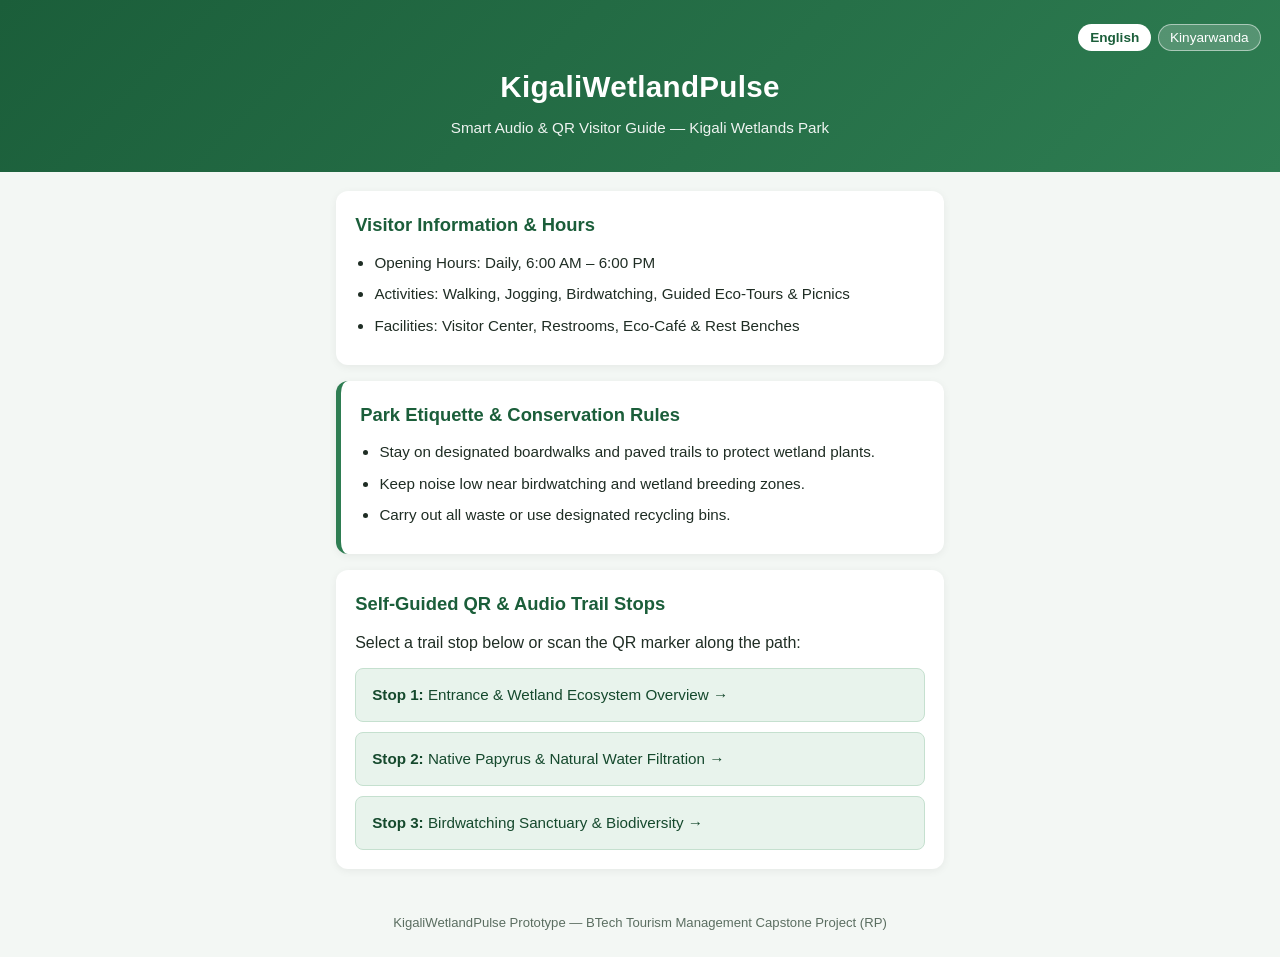
<file: index.htm>
<!DOCTYPE html>
<html lang="en">
<head>
  <meta charset="UTF-8" />
  <meta name="viewport" content="width=device-width, initial-scale=1.0" />
  <title>KigaliWetlandPulse | Kigali Wetlands Park Visitor Guide</title>
  <link rel="stylesheet" href="styles.css" />
</head>
<body>
  <header class="hero">
    <div class="lang-bar">
      <button type="button" onclick="setLang('en')" id="btn-en" class="active">English</button>
      <button type="button" onclick="setLang('rw')" id="btn-rw">Kinyarwanda</button>
    </div>
    <h1>KigaliWetlandPulse</h1>
    <p class="subtitle"
       data-en="Smart Audio & QR Visitor Guide — Kigali Wetlands Park"
       data-rw="Uburyo Bw'ikoranabuhanga Bwo Gusura no Kumenya Pariki y'Ibishanga ya Kigali">
       Smart Audio &amp; QR Visitor Guide — Kigali Wetlands Park
    </p>
  </header>

  <main class="container">
    <section class="card">
      <h2 data-en="Visitor Information & Hours" data-rw="Amakuru ku Basura n'Amasaha">
        Visitor Information &amp; Hours
      </h2>
      <ul>
        <li data-en="Opening Hours: Daily, 6:00 AM – 6:00 PM"
            data-rw="Amasaha yo Gufungura: Buri munsi, 6:00 za mu gitondo – 6:00 z'umugoroba">
            Opening Hours: Daily, 6:00 AM – 6:00 PM
        </li>
        <li data-en="Activities: Walking, Jogging, Birdwatching, Guided Eco-Tours & Picnics"
            data-rw="Ibikorwa: Gutembera, Kwiruka, Kureba Inyoni, Ubukerarugendo Buyobowe n'Ibiruhuko">
            Activities: Walking, Jogging, Birdwatching, Guided Eco-Tours &amp; Picnics
        </li>
        <li data-en="Facilities: Visitor Center, Restrooms, Eco-Café & Rest Benches"
            data-rw="Ibikorwaremezo: Aho Bakirira Abashyitsi, Ubwiherero, Resitora n'Intebe zo Kuruhukiraho">
            Facilities: Visitor Center, Restrooms, Eco-Café &amp; Rest Benches
        </li>
      </ul>
    </section>

    <section class="card alert-card">
      <h2 data-en="Park Etiquette & Conservation Rules" data-rw="Amabwiriza yo Kubungabunga Pariki">
        Park Etiquette &amp; Conservation Rules
      </h2>
      <ul>
        <li data-en="Stay on designated boardwalks and paved trails to protect wetland plants."
            data-rw="Gendera mu nzira zabugenewe kugira ngo urinde ibimera byo mu gishanga.">
            Stay on designated boardwalks and paved trails to protect wetland plants.
        </li>
        <li data-en="Keep noise low near birdwatching and wetland breeding zones."
            data-rw="Gabanya urusaku hafi y'ahantu inyoni zibera.">
            Keep noise low near birdwatching and wetland breeding zones.
        </li>
        <li data-en="Carry out all waste or use designated recycling bins."
            data-rw="Shyira imyanda ahabugenewe gusa.">
            Carry out all waste or use designated recycling bins.
        </li>
      </ul>
    </section>

    <section class="card">
      <h2 data-en="Self-Guided QR & Audio Trail Stops" data-rw="Ibice by'Urugendo Bifite QR n'Amajwi">
        Self-Guided QR &amp; Audio Trail Stops
      </h2>
      <p data-en="Select a trail stop below or scan the QR marker along the path:"
         data-rw="Hitamo igice cy'urugendo cyangwa usikane QR iri ku nzira:">
         Select a trail stop below or scan the QR marker along the path:
      </p>
      <div class="stop-list">
        <a href="stops/stop-1.html" class="stop-btn">
          <strong>Stop 1:</strong> Entrance &amp; Wetland Ecosystem Overview →
        </a>
        <a href="stops/stop-2.html" class="stop-btn">
          <strong>Stop 2:</strong> Native Papyrus &amp; Natural Water Filtration →
        </a>
        <a href="stops/stop-3.html" class="stop-btn">
          <strong>Stop 3:</strong> Birdwatching Sanctuary &amp; Biodiversity →
        </a>
      </div>
    </section>
  </main>

  <footer>
    <p>KigaliWetlandPulse Prototype — BTech Tourism Management Capstone Project (RP)</p>
  </footer>

  <script>
    function setLang(lang) {
      document.querySelectorAll('[data-en]').forEach(el => {
        el.textContent = el.getAttribute('data-' + lang);
      });
      document.getElementById('btn-en').classList.toggle('active', lang === 'en');
      document.getElementById('btn-rw').classList.toggle('active', lang === 'rw');
    }
  </script>
</body>
</html>
</file>
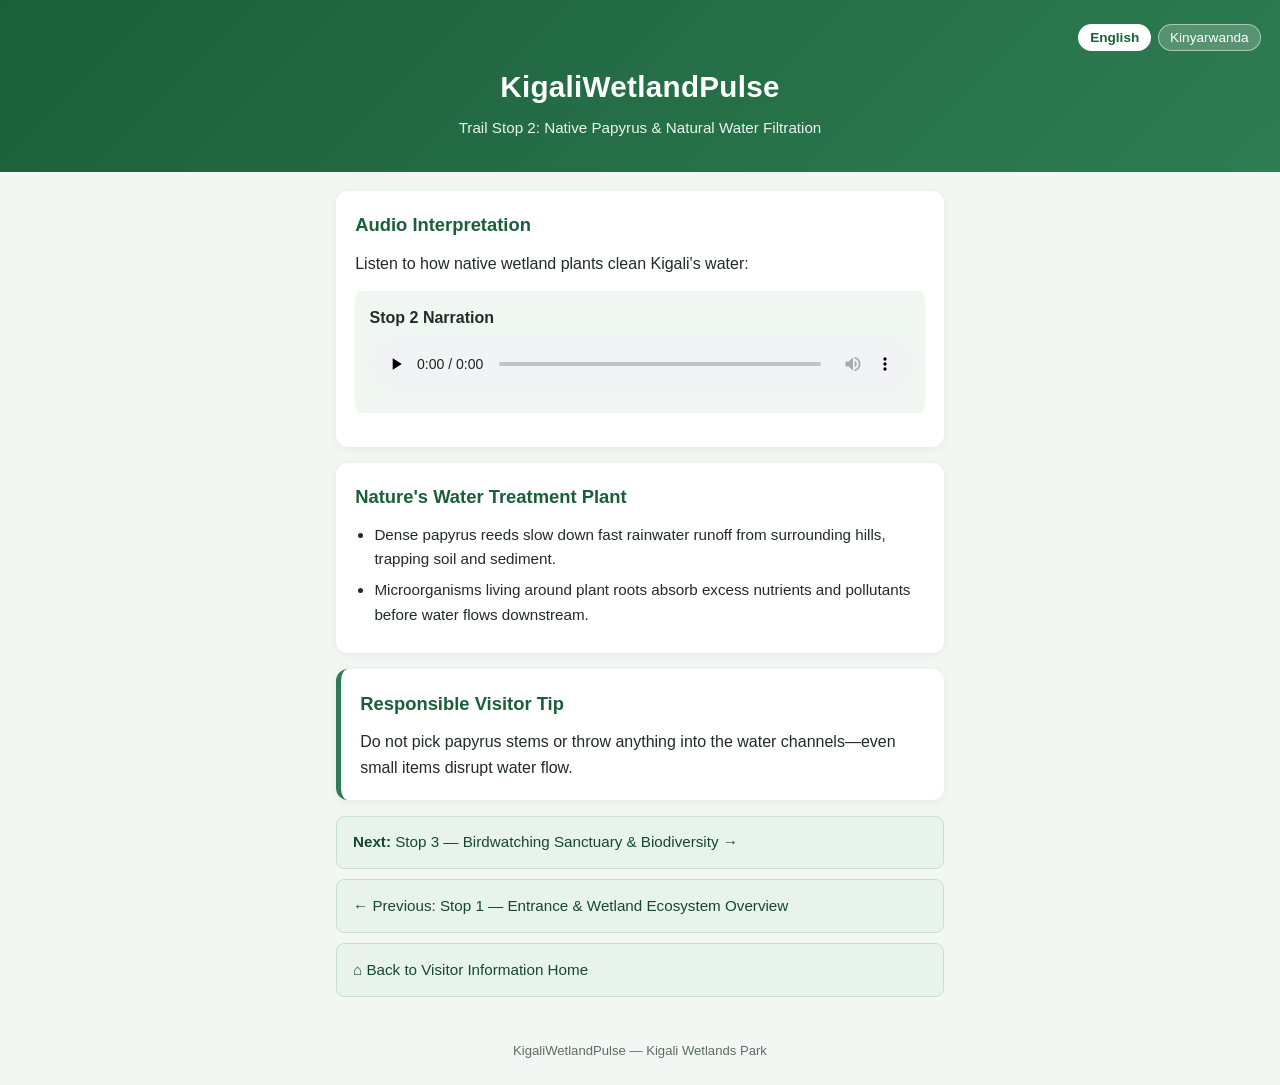
<file: stops/stop-2.html>
<!DOCTYPE html>
<html lang="en">
<head>
  <meta charset="UTF-8" />
  <meta name="viewport" content="width=device-width, initial-scale=1.0" />
  <title>Stop 2 | KigaliWetlandPulse</title>
  <link rel="stylesheet" href="../styles.css" />
</head>
<body>
  <header class="hero">
    <div class="lang-bar">
      <button type="button" onclick="setLang('en')" id="btn-en" class="active">English</button>
      <button type="button" onclick="setLang('rw')" id="btn-rw">Kinyarwanda</button>
    </div>
    <h1>KigaliWetlandPulse</h1>
    <p class="subtitle"
       data-en="Trail Stop 2: Native Papyrus & Natural Water Filtration"
       data-rw="Icyiciro cya 2: Urufunzo Kavukire n'Iyungurura ry'Amazi Kamere">
       Trail Stop 2: Native Papyrus &amp; Natural Water Filtration
    </p>
  </header>

  <main class="container">
    <section class="card">
      <h2 data-en="Audio Interpretation" data-rw="Ubusobanuro bw'Amajwi">
        Audio Interpretation
      </h2>
      <p data-en="Listen to how native wetland plants clean Kigali's water:"
         data-rw="Tega amatwi uko ibimera byo mu gishanga bisukura amazi y'i Kigali:">
         Listen to how native wetland plants clean Kigali's water:
      </p>
      <div class="audio-box">
        <strong data-en="Stop 2 Narration" data-rw="Icyumviro cya 2">Stop 2 Narration</strong>
        <audio controls preload="none">
          <source src="../assets/audio/stop2-en.mp3" type="audio/mpeg" />
          <span data-en="Your browser does not support audio playback."
                data-rw="Urubuga rwawe ntirushobora gucuranga amajwi.">
                Your browser does not support audio playback.
          </span>
        </audio>
      </div>
    </section>

    <section class="card">
      <h2 data-en="Nature's Water Treatment Plant" data-rw="Uruganda Kamere Ruyungurura Amazi">
        Nature's Water Treatment Plant
      </h2>
      <ul>
        <li data-en="Dense papyrus reeds slow down fast rainwater runoff from surrounding hills, trapping soil and sediment."
            data-rw="Urufunzo rwinshi rugabanya umuvuduko w'amazi y'imvura aturuka ku misozi, rugafata isayo n'imyanda.">
            Dense papyrus reeds slow down fast rainwater runoff from surrounding hills, trapping soil and sediment.
        </li>
        <li data-en="Microorganisms living around plant roots absorb excess nutrients and pollutants before water flows downstream."
            data-rw="Udusimba duto tuba ku mizi y'ibimera twonona imyanda n'ibihumanya amazi mbere y'uko akomeza gutemba.">
            Microorganisms living around plant roots absorb excess nutrients and pollutants before water flows downstream.
        </li>
      </ul>
    </section>

    <section class="card alert-card">
      <h2 data-en="Responsible Visitor Tip" data-rw="Inama yo Gusura Hubahirizwa Ibidukikije">
        Responsible Visitor Tip
      </h2>
      <p data-en="Do not pick papyrus stems or throw anything into the water channels—even small items disrupt water flow."
         data-rw="Ntukice urufunzo cyangwa ngo ujugunye ikintu na kimwe mu migezi y'igishanga.">
         Do not pick papyrus stems or throw anything into the water channels—even small items disrupt water flow.
      </p>
    </section>

    <div class="stop-list">
      <a href="stop-3.html" class="stop-btn">
        <strong>Next:</strong> Stop 3 — Birdwatching Sanctuary &amp; Biodiversity →
      </a>
      <a href="stop-1.html" class="stop-btn">
        ← Previous: Stop 1 — Entrance &amp; Wetland Ecosystem Overview
      </a>
      <a href="../index.html" class="stop-btn">
        ⌂ Back to Visitor Information Home
      </a>
    </div>
  </main>

  <footer>
    <p>KigaliWetlandPulse — Kigali Wetlands Park</p>
  </footer>

  <script>
    function setLang(lang) {
      document.querySelectorAll('[data-en]').forEach(el => {
        el.textContent = el.getAttribute('data-' + lang);
      });
      document.getElementById('btn-en').classList.toggle('active', lang === 'en');
      document.getElementById('btn-rw').classList.toggle('active', lang === 'rw');
    }
  </script>
</body>
</html>
</file>
<file: styles.css>
* {
  box-sizing: border-box;
  margin: 0;
  padding: 0;
  font-family: -apple-system, BlinkMacSystemFont, "Segoe UI", Roboto, sans-serif;
}

body {
  background-color: #f3f7f4;
  color: #1f2d24;
  line-height: 1.6;
}

.hero {
  background: linear-gradient(135deg, #1b5e3a, #2e7d52);
  color: #ffffff;
  padding: 1.5rem 1.2rem 2rem;
  text-align: center;
}

.lang-bar {
  display: flex;
  justify-content: flex-end;
  gap: 0.4rem;
  margin-bottom: 0.8rem;
}

.lang-bar button {
  background: rgba(255, 255, 255, 0.2);
  border: 1px solid rgba(255, 255, 255, 0.5);
  color: #fff;
  padding: 0.3rem 0.7rem;
  border-radius: 20px;
  font-size: 0.85rem;
  cursor: pointer;
}

.lang-bar button.active {
  background: #ffffff;
  color: #1b5e3a;
  font-weight: 600;
}

.hero h1 {
  font-size: 1.85rem;
  letter-spacing: 0.3px;
}

.subtitle {
  font-size: 0.95rem;
  opacity: 0.92;
  margin-top: 0.3rem;
}

.container {
  max-width: 640px;
  margin: 1.2rem auto;
  padding: 0 1rem;
}

.card {
  background: #ffffff;
  border-radius: 12px;
  padding: 1.2rem;
  margin-bottom: 1rem;
  box-shadow: 0 2px 8px rgba(0, 0, 0, 0.06);
}

.alert-card {
  border-left: 5px solid #2e7d52;
}

.card h2 {
  font-size: 1.15rem;
  color: #1b5e3a;
  margin-bottom: 0.7rem;
}

.card ul {
  padding-left: 1.2rem;
}

.card li {
  margin-bottom: 0.45rem;
  font-size: 0.95rem;
}

.stop-list {
  display: flex;
  flex-direction: column;
  gap: 0.65rem;
  margin-top: 0.8rem;
}

.stop-btn {
  display: block;
  text-decoration: none;
  background: #e8f3ec;
  color: #15492d;
  padding: 0.85rem 1rem;
  border-radius: 8px;
  border: 1px solid #c5e0cf;
  font-size: 0.95rem;
}

.stop-btn:hover {
  background: #d7ebdf;
}

.audio-box {
  background: #f0f7f2;
  padding: 0.9rem;
  border-radius: 8px;
  margin: 0.9rem 0;
}

audio {
  width: 100%;
  margin-top: 0.4rem;
}

footer {
  text-align: center;
  padding: 1.5rem 1rem;
  font-size: 0.82rem;
  color: #5b6e61;
}

.audio-note {
  font-size: 0.85rem;
  color: #4b6153;
  margin-top: 0.35rem;
}
</file>
